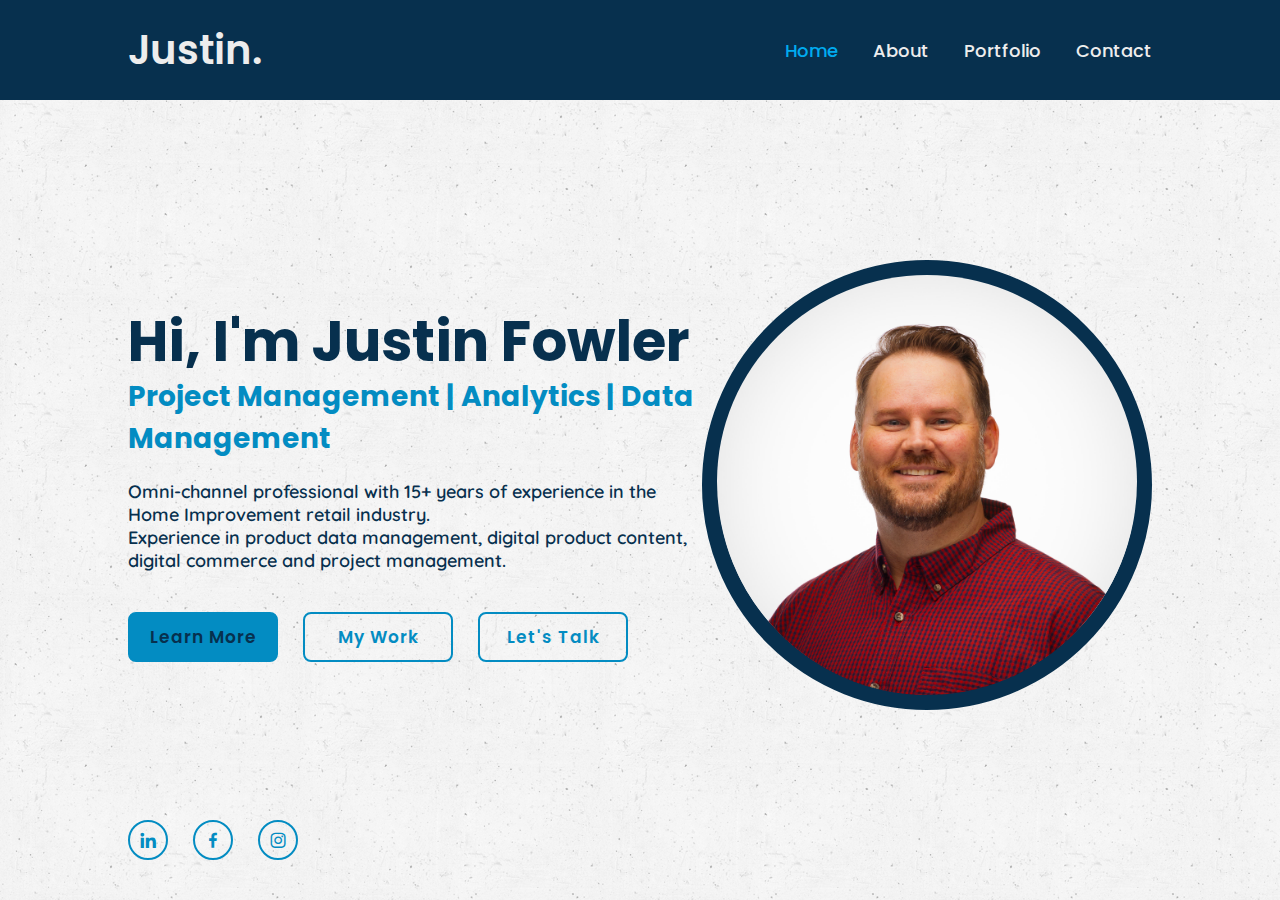
<file: index.html>
<!DOCTYPE html>
<html lang="en">
<head>
    <meta charset="UTF-8">
    <meta name="viewport" content="width=device-width, initial-scale=1.0">
    <link rel="stylesheet" href="style.css">
    <link href='https://unpkg.com/boxicons@2.1.4/css/boxicons.min.css' rel='stylesheet'>
    <title>Justin Fowler | Portfolio</title>
</head>
<body>
    <!--Header-->
    <header class="container header">
        <a href="index.html" class="logo">Justin.</a>

        <nav class="navbar">
            <a href="index.html" class="active">Home</a>
            <a href="about.html">About</a>
            <a href="portfolio.html">Portfolio</a>
            <a href="contact.html">Contact</a>
        </nav>
    </header>

    <!--Main body-->
    <section class="home">
        <div class="home-content">
            <h1>Hi, I'm Justin Fowler</h1>
            <h3>Project Management | Analytics | Data Management</h3>
            <p>Omni-channel professional with 15+ years of experience in the Home Improvement retail industry. <br>
            Experience in product data management, digital product content, digital commerce and project management.</p>

            <!--Buttons linking to navbar pages-->
               <div class="btn-box">
                <a href="about.html">Learn More</a>
                <a href="portfolio.html">My Work</a>
                <a href="contact.html">Let's Talk</a>
            </div>   
        </div>

        <!--Profile Image-->
        <div class="home-img">
                <div class="profile-image">
                <img src="images/Justin_Fowler_15.jpg" alt="Profile picture of me">
                </div>
            </div>
        </div>

        <!--Social Media-->
        <div class="home-sci">
            <a href="https://www.linkedin.com/in/justin-fowler-b25b9521/" target="_blank"><i class='bx bxl-linkedin' ></i></box-icon></a>
            <a href="https://www.facebook.com/justin.fowler.3348" target="_blank"><i class='bx bxl-facebook' ></i></box-icon></a>
            <a href="https://www.instagram.com/jafowler85/#" target="_blank"><i class='bx bxl-instagram' ></i></box-icon></a>
            
        </div>
    </section>
</body>
</html>
</file>
<file: style.css>
@import url('https://fonts.googleapis.com/css2?family=Poppins:ital,wght@0,100;0,200;0,300;0,400;0,500;0,600;0,700;0,800;0,900;1,100;1,200;1,300;1,400;1,500;1,600;1,700;1,800;1,900&family=Quicksand:wght@300..700&display=swap');

/* Universal */
* {
    margin: 0;
    padding: 0;
    box-sizing: border-box;
    font-family: 'Poppins', sans-serif;
}

body {
   background-image: url(images/old_wall.png);
   color: #07304e;
   margin: 0, auto;
}

/* Header/Navbar */

.header {
    position: fixed;
    top: 0;
    left: 0;
    width: 100%;
    padding: 20px 10%;
    background: #07304e;
    display: flex;
    justify-content:space-between;
    align-items: center;
    z-index: 100;

}

.logo {
    display: block;
    font-size: 40px;
    color: #ededed;
    text-decoration: none;
    font-weight: 600;

}

.navbar a { 
    display: block;
    float: left;
    font-size: 18px;
    color:#ededed;
    text-decoration: none;
    font-weight: 500;
    margin-left: 35px;
}

.navbar a:hover, 
.navbar a.active {
    color: #00abf0;
}

/* Home Page Stylings */
.home {
    height: 100vh;
    display: flex;
    justify-content: space-between;
    align-items: center;
    padding: 70px 10% 0;
}
.home-content {
    max-width: 800px;
}

.home-content h1 {
    font-size: 56px;
    font-weight: 700;
    line-height: 1.2;
}

.home-content h3 {
    font-size: 28px;
    font-weight: 700;
    color:#038cc2;
}

.home-content p {
    font-family: 'Quicksand', sans-serif;
    font-size: 18px;
    font-weight: 600;
    margin: 20px 0 40px;
}

.home-content .btn-box {
    display: flex;
    justify-content: space-between;
    align-items: center;
    width: 500px;
    height: 50px;
}

/* Main Profile Image*/
.home-img {
    width: 450px;
    height: 450px;
    display: flex;
    justify-content: center;
    align-items: center;
    border: 16px solid #07304e;
    border-radius: 50%;
}

.profile-image img{
    position: relative;
    justify-content: center;
    align-items: center;
    padding-top: 7px;
    max-width: 420px;
    overflow: hidden;
    border-radius: 50%;
}

/* Info Buttons */
.btn-box a {
    position: relative;
    display: inline-flex;
    justify-content: center;
    align-items: center;
    width: 150px;
    height: 100%;
    background: #038cc2;
    border: 2px solid #038cc2;
    border-radius: 8px;
    font-size: 17px;
    color: #07304e;
    text-decoration: none;
    font-weight: 600;
    letter-spacing: 1px;
    z-index: 1;
    overflow: hidden;
    transition: .75s;
}

.btn-box a:hover {
    color: #038cc2;
}

.btn-box a:nth-child(2) {
    background: transparent;
    color: #038cc2;
}

.btn-box a:nth-child(2):hover{
    color: #038cc2;
}

.btn-box a:nth-child(2)::before {
    background: #07304e;
}

.btn-box a:nth-child(3) {
    background: transparent;
    color: #038cc2;
}

.btn-box a:nth-child(3):hover{
    color: #038cc2;
}

.btn-box a:nth-child(3)::before {
    background: #07304e;
}

.btn-box a::before {
    content: '';
    position: absolute;
    top: 0;
    left: 0;
    width: 0;
    height: 100%;
    background: #07304e;
    z-index: -1;
    transition: .75s;
}

.btn-box a:hover::before {
    width: 100%;
}


/* About Me Page*/
.about {
    height: 100vh;
    display: flex;
    justify-content: space-between;
    align-items: center;
    padding: 70px 10% 0;
}


/* Portfolio Page*/

.portfolio {
    height: 100vh;
    display: flex;
    justify-content: space-between;
    align-items: center;
    padding: 70px 10% 0;
}

/* Contact Page */
.contact {
    height: 100vh;
    display: flex;
    justify-content: space-between;
    align-items: center;
    padding: 70px 10% 0;
}

/* Social Buttons*/

.home-sci {
    position: absolute;
    bottom: 40px;
    width: 170px;
    display: flex;
    justify-content: space-between;
}

.home-sci a {
    position: relative;
    display: inline-flex;
    justify-content: center;
    align-items: center;
    width: 40px;
    height: 40px;
    background: transparent;
    border: 2px solid #038cc2;
    border-radius: 50%;
    font-size: 20px;
    color: #038cc2;
    text-decoration: none;
    z-index: 1;
    overflow: hidden;
    transition: .75s;
}

.home-sci a:hover {
    color: #038cc2;
}

.home-sci a::before {
    content: '';
    position: absolute;
    top: 0;
    left: 0;
    width: 0;
    height: 100%;
    background: #07304e;
    z-index: -1;
    transition: .75s;
}

.home-sci a:hover::before {
    width: 100%;
}
</file>
